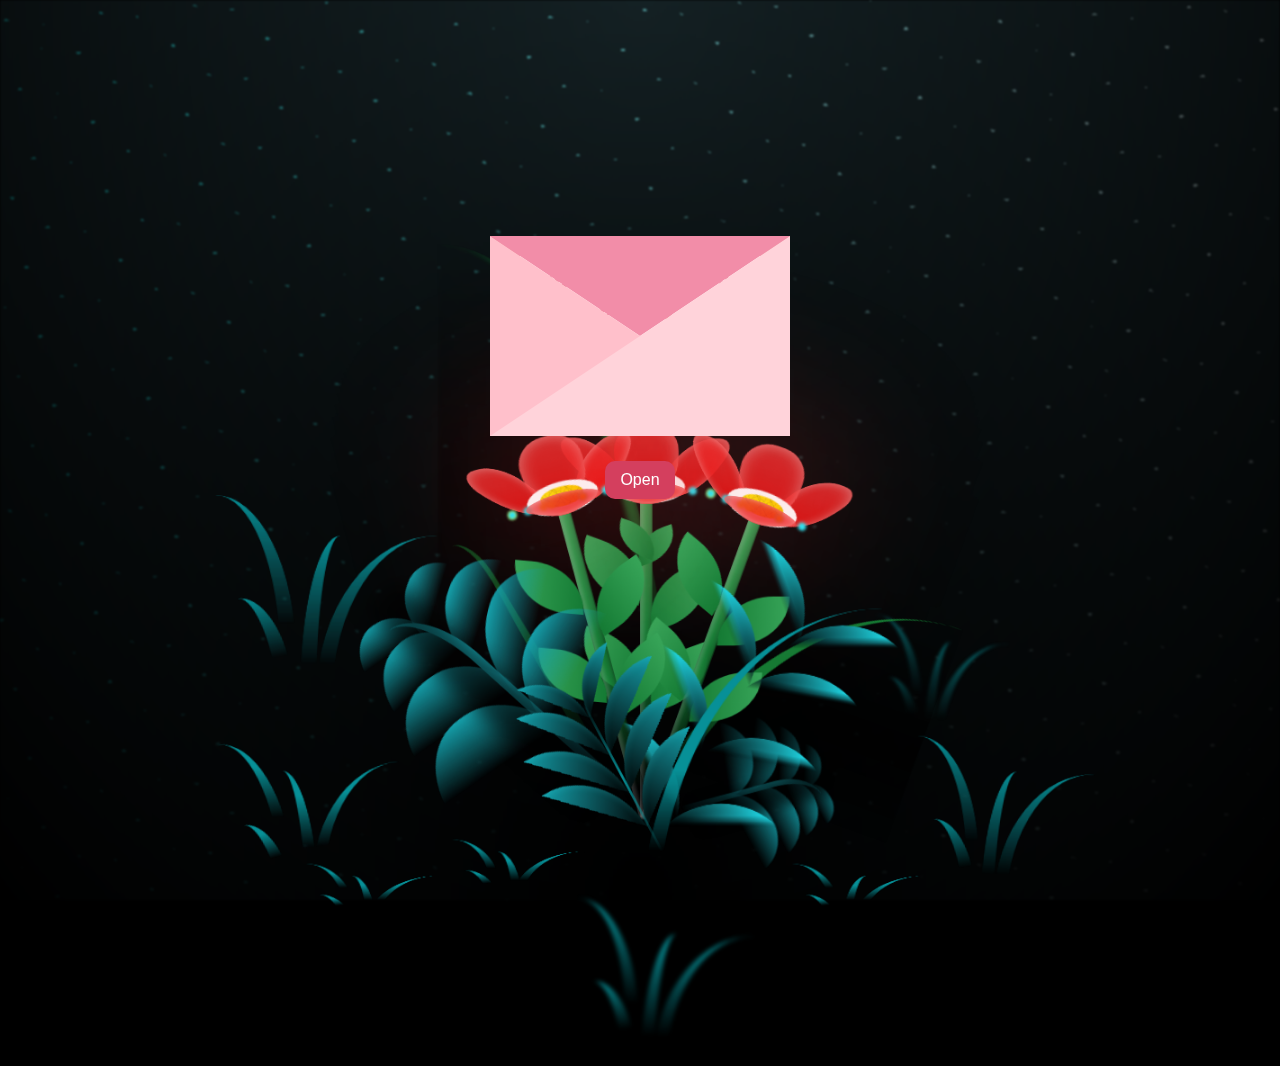
<file: index.html>
<!DOCTYPE html>
<html lang="en">
<head>
    <meta charset="UTF-8">
    <meta http-equiv="X-UA-Compatible" content="IE=edge">
    <meta name="viewport" content="width=device-width, initial-scale=1.0">
    <link rel="stylesheet" href="style.css">
    <title>valentine?</title>
</head>
<body class="container">
    <div class="night"></div>
    <div class="text">
        <div class="wrapper">
            <div class="lid one"></div>
            <div class="lid two"></div>
            <div class="envelope"></div>
            <div class="letter">
                <p>Anh xin lũi bé nhà anh nhìu ❤️</p>
            </div>
        </div>
        <div class="buttons">
            <button id="openBtn">Open</button>
            <button id="closeBtn" style="display: none;">Next</button>
        </div>
    </div>
    
    <div class="flowers">
      <div class="flower flower--1">
        <div class="flower__leafs flower__leafs--1">
          <div class="flower__leaf flower__leaf--1"></div>
          <div class="flower__leaf flower__leaf--2"></div>
          <div class="flower__leaf flower__leaf--3"></div>
          <div class="flower__leaf flower__leaf--4"></div>
          <div class="flower__white-circle"></div>
  
          <div class="flower__light flower__light--1"></div>
          <div class="flower__light flower__light--2"></div>
          <div class="flower__light flower__light--3"></div>
          <div class="flower__light flower__light--4"></div>
          <div class="flower__light flower__light--5"></div>
          <div class="flower__light flower__light--6"></div>
          <div class="flower__light flower__light--7"></div>
          <div class="flower__light flower__light--8"></div>
  
        </div>
        <div class="flower__line">
          <div class="flower__line__leaf flower__line__leaf--1"></div>
          <div class="flower__line__leaf flower__line__leaf--2"></div>
          <div class="flower__line__leaf flower__line__leaf--3"></div>
          <div class="flower__line__leaf flower__line__leaf--4"></div>
          <div class="flower__line__leaf flower__line__leaf--5"></div>
          <div class="flower__line__leaf flower__line__leaf--6"></div>
        </div>
      </div>
  
      <div class="flower flower--2">
        <div class="flower__leafs flower__leafs--2">
          <div class="flower__leaf flower__leaf--1"></div>
          <div class="flower__leaf flower__leaf--2"></div>
          <div class="flower__leaf flower__leaf--3"></div>
          <div class="flower__leaf flower__leaf--4"></div>
          <div class="flower__white-circle"></div>
  
          <div class="flower__light flower__light--1"></div>
          <div class="flower__light flower__light--2"></div>
          <div class="flower__light flower__light--3"></div>
          <div class="flower__light flower__light--4"></div>
          <div class="flower__light flower__light--5"></div>
          <div class="flower__light flower__light--6"></div>
          <div class="flower__light flower__light--7"></div>
          <div class="flower__light flower__light--8"></div>
  
        </div>
        <div class="flower__line">
          <div class="flower__line__leaf flower__line__leaf--1"></div>
          <div class="flower__line__leaf flower__line__leaf--2"></div>
          <div class="flower__line__leaf flower__line__leaf--3"></div>
          <div class="flower__line__leaf flower__line__leaf--4"></div>
        </div>
      </div>
  
      <div class="flower flower--3">
        <div class="flower__leafs flower__leafs--3">
          <div class="flower__leaf flower__leaf--1"></div>
          <div class="flower__leaf flower__leaf--2"></div>
          <div class="flower__leaf flower__leaf--3"></div>
          <div class="flower__leaf flower__leaf--4"></div>
          <div class="flower__white-circle"></div>
  
          <div class="flower__light flower__light--1"></div>
          <div class="flower__light flower__light--2"></div>
          <div class="flower__light flower__light--3"></div>
          <div class="flower__light flower__light--4"></div>
          <div class="flower__light flower__light--5"></div>
          <div class="flower__light flower__light--6"></div>
          <div class="flower__light flower__light--7"></div>
          <div class="flower__light flower__light--8"></div>
  
        </div>
        <div class="flower__line">
          <div class="flower__line__leaf flower__line__leaf--1"></div>
          <div class="flower__line__leaf flower__line__leaf--2"></div>
          <div class="flower__line__leaf flower__line__leaf--3"></div>
          <div class="flower__line__leaf flower__line__leaf--4"></div>
        </div>
      </div>
  
      <div class="grow-ans" style="--d:1.2s">
        <div class="flower__g-long">
          <div class="flower__g-long__top"></div>
          <div class="flower__g-long__bottom"></div>
        </div>
      </div>
  
      <div class="growing-grass">
        <div class="flower__grass flower__grass--1">
          <div class="flower__grass--top"></div>
          <div class="flower__grass--bottom"></div>
          <div class="flower__grass__leaf flower__grass__leaf--1"></div>
          <div class="flower__grass__leaf flower__grass__leaf--2"></div>
          <div class="flower__grass__leaf flower__grass__leaf--3"></div>
          <div class="flower__grass__leaf flower__grass__leaf--4"></div>
          <div class="flower__grass__leaf flower__grass__leaf--5"></div>
          <div class="flower__grass__leaf flower__grass__leaf--6"></div>
          <div class="flower__grass__leaf flower__grass__leaf--7"></div>
          <div class="flower__grass__leaf flower__grass__leaf--8"></div>
          <div class="flower__grass__overlay"></div>
        </div>
      </div>
  
      <div class="growing-grass">
        <div class="flower__grass flower__grass--2">
          <div class="flower__grass--top"></div>
          <div class="flower__grass--bottom"></div>
          <div class="flower__grass__leaf flower__grass__leaf--1"></div>
          <div class="flower__grass__leaf flower__grass__leaf--2"></div>
          <div class="flower__grass__leaf flower__grass__leaf--3"></div>
          <div class="flower__grass__leaf flower__grass__leaf--4"></div>
          <div class="flower__grass__leaf flower__grass__leaf--5"></div>
          <div class="flower__grass__leaf flower__grass__leaf--6"></div>
          <div class="flower__grass__leaf flower__grass__leaf--7"></div>
          <div class="flower__grass__leaf flower__grass__leaf--8"></div>
          <div class="flower__grass__overlay"></div>
        </div>
      </div>
  
      <div class="grow-ans" style="--d:2.4s">
        <div class="flower__g-right flower__g-right--1">
          <div class="leaf"></div>
        </div>
      </div>
  
      <div class="grow-ans" style="--d:2.8s">
        <div class="flower__g-right flower__g-right--2">
          <div class="leaf"></div>
        </div>
      </div>
  
      <div class="grow-ans" style="--d:2.8s">
        <div class="flower__g-front">
          <div class="flower__g-front__leaf-wrapper flower__g-front__leaf-wrapper--1">
            <div class="flower__g-front__leaf"></div>
          </div>
          <div class="flower__g-front__leaf-wrapper flower__g-front__leaf-wrapper--2">
            <div class="flower__g-front__leaf"></div>
          </div>
          <div class="flower__g-front__leaf-wrapper flower__g-front__leaf-wrapper--3">
            <div class="flower__g-front__leaf"></div>
          </div>
          <div class="flower__g-front__leaf-wrapper flower__g-front__leaf-wrapper--4">
            <div class="flower__g-front__leaf"></div>
          </div>
          <div class="flower__g-front__leaf-wrapper flower__g-front__leaf-wrapper--5">
            <div class="flower__g-front__leaf"></div>
          </div>
          <div class="flower__g-front__leaf-wrapper flower__g-front__leaf-wrapper--6">
            <div class="flower__g-front__leaf"></div>
          </div>
          <div class="flower__g-front__leaf-wrapper flower__g-front__leaf-wrapper--7">
            <div class="flower__g-front__leaf"></div>
          </div>
          <div class="flower__g-front__leaf-wrapper flower__g-front__leaf-wrapper--8">
            <div class="flower__g-front__leaf"></div>
          </div>
          <div class="flower__g-front__line"></div>
        </div>
      </div>
  
      <div class="grow-ans" style="--d:3.2s">
        <div class="flower__g-fr">
          <div class="leaf"></div>
          <div class="flower__g-fr__leaf flower__g-fr__leaf--1"></div>
          <div class="flower__g-fr__leaf flower__g-fr__leaf--2"></div>
          <div class="flower__g-fr__leaf flower__g-fr__leaf--3"></div>
          <div class="flower__g-fr__leaf flower__g-fr__leaf--4"></div>
          <div class="flower__g-fr__leaf flower__g-fr__leaf--5"></div>
          <div class="flower__g-fr__leaf flower__g-fr__leaf--6"></div>
          <div class="flower__g-fr__leaf flower__g-fr__leaf--7"></div>
          <div class="flower__g-fr__leaf flower__g-fr__leaf--8"></div>
        </div>
      </div>
  
      <div class="long-g long-g--0">
        <div class="grow-ans" style="--d:3s">
          <div class="leaf leaf--0"></div>
        </div>
        <div class="grow-ans" style="--d:2.2s">
          <div class="leaf leaf--1"></div>
        </div>
        <div class="grow-ans" style="--d:3.4s">
          <div class="leaf leaf--2"></div>
        </div>
        <div class="grow-ans" style="--d:3.6s">
          <div class="leaf leaf--3"></div>
        </div>
      </div>
  
      <div class="long-g long-g--1">
        <div class="grow-ans" style="--d:3.6s">
          <div class="leaf leaf--0"></div>
        </div>
        <div class="grow-ans" style="--d:3.8s">
          <div class="leaf leaf--1"></div>
        </div>
        <div class="grow-ans" style="--d:4s">
          <div class="leaf leaf--2"></div>
        </div>
        <div class="grow-ans" style="--d:4.2s">
          <div class="leaf leaf--3"></div>
        </div>
      </div>
  
      <div class="long-g long-g--2">
        <div class="grow-ans" style="--d:4s">
          <div class="leaf leaf--0"></div>
        </div>
        <div class="grow-ans" style="--d:4.2s">
          <div class="leaf leaf--1"></div>
        </div>
        <div class="grow-ans" style="--d:4.4s">
          <div class="leaf leaf--2"></div>
        </div>
        <div class="grow-ans" style="--d:4.6s">
          <div class="leaf leaf--3"></div>
        </div>
      </div>
  
      <div class="long-g long-g--3">
        <div class="grow-ans" style="--d:4s">
          <div class="leaf leaf--0"></div>
        </div>
        <div class="grow-ans" style="--d:4.2s">
          <div class="leaf leaf--1"></div>
        </div>
        <div class="grow-ans" style="--d:3s">
          <div class="leaf leaf--2"></div>
        </div>
        <div class="grow-ans" style="--d:3.6s">
          <div class="leaf leaf--3"></div>
        </div>
      </div>
  
      <div class="long-g long-g--4">
        <div class="grow-ans" style="--d:4s">
          <div class="leaf leaf--0"></div>
        </div>
        <div class="grow-ans" style="--d:4.2s">
          <div class="leaf leaf--1"></div>
        </div>
        <div class="grow-ans" style="--d:3s">
          <div class="leaf leaf--2"></div>
        </div>
        <div class="grow-ans" style="--d:3.6s">
          <div class="leaf leaf--3"></div>
        </div>
      </div>
  
      <div class="long-g long-g--5">
        <div class="grow-ans" style="--d:4s">
          <div class="leaf leaf--0"></div>
        </div>
        <div class="grow-ans" style="--d:4.2s">
          <div class="leaf leaf--1"></div>
        </div>
        <div class="grow-ans" style="--d:3s">
          <div class="leaf leaf--2"></div>
        </div>
        <div class="grow-ans" style="--d:3.6s">
          <div class="leaf leaf--3"></div>
        </div>
      </div>
  
      <div class="long-g long-g--6">
        <div class="grow-ans" style="--d:4.2s">
          <div class="leaf leaf--0"></div>
        </div>
        <div class="grow-ans" style="--d:4.4s">
          <div class="leaf leaf--1"></div>
        </div>
        <div class="grow-ans" style="--d:4.6s">
          <div class="leaf leaf--2"></div>
        </div>
        <div class="grow-ans" style="--d:4.8s">
          <div class="leaf leaf--3"></div>
        </div>
      </div>
  
      <div class="long-g long-g--7">
        <div class="grow-ans" style="--d:3s">
          <div class="leaf leaf--0"></div>
        </div>
        <div class="grow-ans" style="--d:3.2s">
          <div class="leaf leaf--1"></div>
        </div>
        <div class="grow-ans" style="--d:3.5s">
          <div class="leaf leaf--2"></div>
        </div>
        <div class="grow-ans" style="--d:3.6s">
          <div class="leaf leaf--3"></div>
        </div>
      </div>
    </div>
    <script src="script.js"></script>
  </body>
</html>
</file>
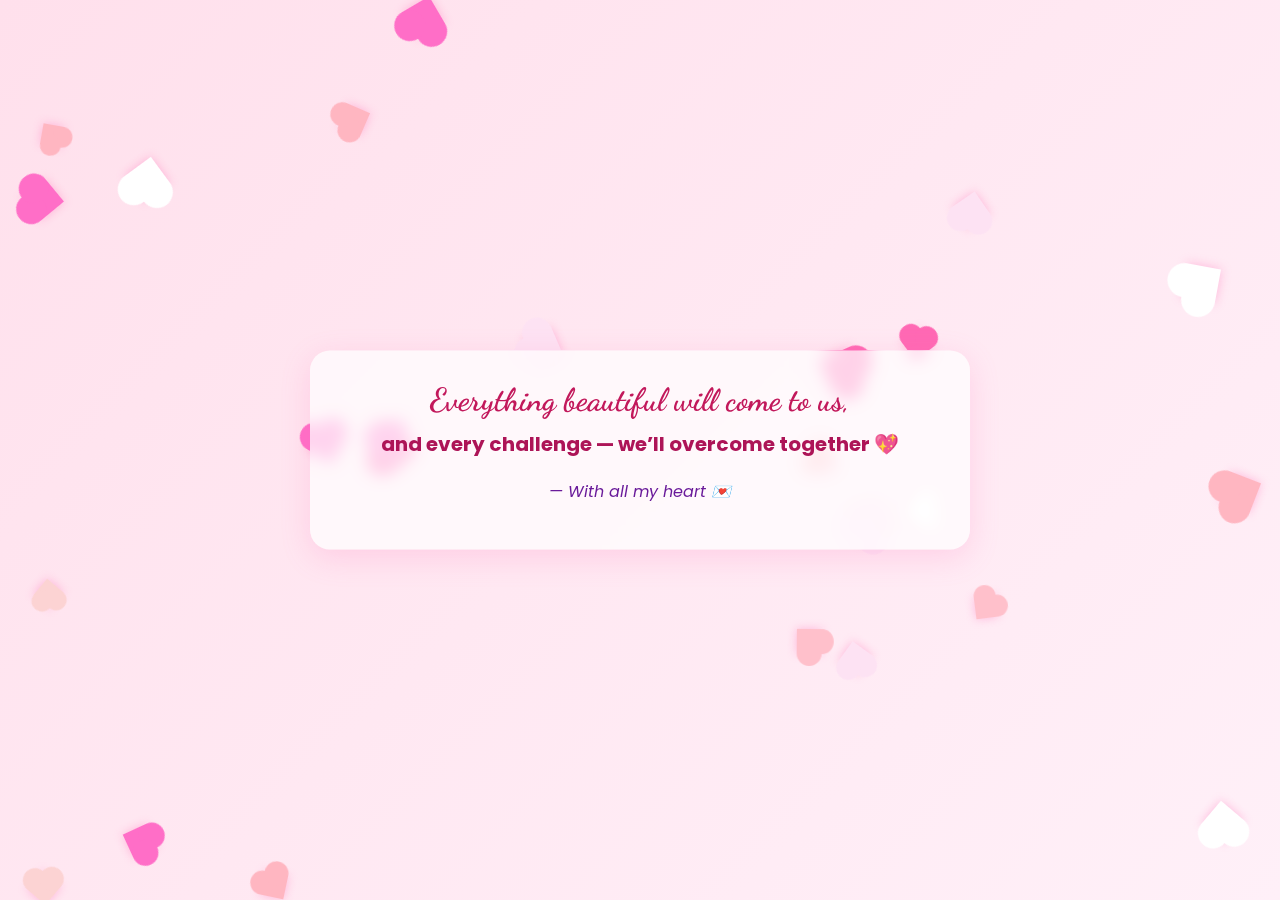
<file: final.html>
<!DOCTYPE html>
<html lang="en">
<head>
  <meta charset="UTF-8">
  <meta name="viewport" content="width=device-width, initial-scale=1.0">
  <title>Love and Hearts</title>
  <link href="https://fonts.googleapis.com/css2?family=Poppins:wght@400;600&family=Dancing+Script:wght@700&display=swap" rel="stylesheet">
  <link rel="stylesheet" href="final.css">
</head>
<body>
  <div class="hearts-container"></div>
  <div class="message-box">
    <h1>Everything beautiful will come to us,</h1>
    <h2>and every challenge — we’ll overcome together 💖</h2>
    <p class="signature">— With all my heart 💌</p>
  </div>

  <script>
   const container = document.querySelector('.hearts-container');
const hearts = [];
const colors = ['#FFB6C1', '#FF69B4', '#FF6EC7', '#FFC0CB', '#ffffff', '#fde2f3', '#fcd3d3'];

function createHeart() {
  const heart = document.createElement('div');
  heart.classList.add('heart');
  heart.style.background = colors[Math.floor(Math.random() * colors.length)];
  const size = 20 + Math.random() * 15;
  heart.style.width = `${size}px`;
  heart.style.height = `${size}px`;
  heart.dataset.size = size;

  const startX = Math.random() * (window.innerWidth - size);
  const startY = Math.random() * (window.innerHeight - size);
  const vx = (Math.random() - 0.5) * 2.5;
  const vy = (Math.random() - 0.5) * 2.5;

  container.appendChild(heart);
  hearts.push({ element: heart, x: startX, y: startY, vx, vy, size });
}

function updateHearts() {
  hearts.forEach(heart => {
    heart.x += heart.vx;
    heart.y += heart.vy;

    // Bouncing logic
    if (heart.x <= 0 || heart.x >= window.innerWidth - heart.size) {
      heart.vx = -heart.vx;
    }
    if (heart.y <= 0 || heart.y >= window.innerHeight - heart.size) {
      heart.vy = -heart.vy;
    }

    // Clamp inside screen
    heart.x = Math.max(0, Math.min(heart.x, window.innerWidth - heart.size));
    heart.y = Math.max(0, Math.min(heart.y, window.innerHeight - heart.size));

    // Calculate angle based on velocity
    let angle = Math.atan2(heart.vy, heart.vx) * 180 / Math.PI;

    heart.element.style.left = `${heart.x}px`;
    heart.element.style.top = `${heart.y}px`;
    heart.element.style.transform = `rotate(${angle}deg)`;
  });

  requestAnimationFrame(updateHearts);
}

for (let i = 0; i < 25; i++) createHeart();
updateHearts();

  </script>
</body>
</html>
</file>
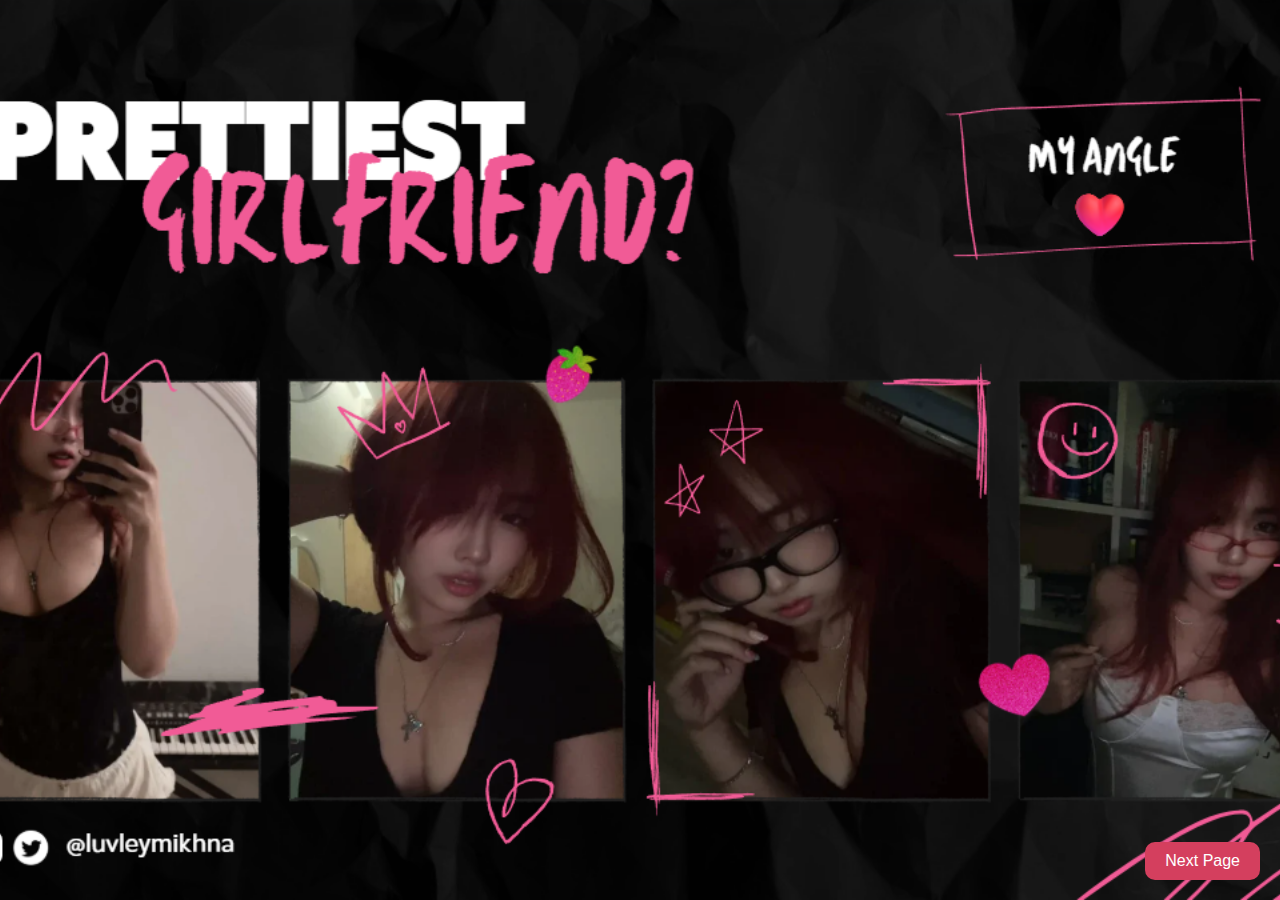
<file: mygirl.html>
<!DOCTYPE html>
<html lang="en">
<head>
    <meta charset="UTF-8">
    <meta name="viewport" content="width=device-width, initial-scale=1.0">
    <link rel="stylesheet" href="page1.css">
    <title>Full-Screen Image</title>
</head>
<body>
    <div class="image-container">
        <img src="page1.png" alt="Full-Screen Image" class="full-image">
        <button id="nextPageBtn" onclick="window.location.href='page2.html'">Next Page</button>
    </div>
    <script>
        window.onload = () => {
            const image = document.querySelector('.full-image');
            image.style.opacity = '0';
            setTimeout(() => {
                image.style.transition = 'opacity 1.5s ease-in-out';
                image.style.opacity = '1';
            }, 100);
        };
    </script>
</body>
</html>
</file>
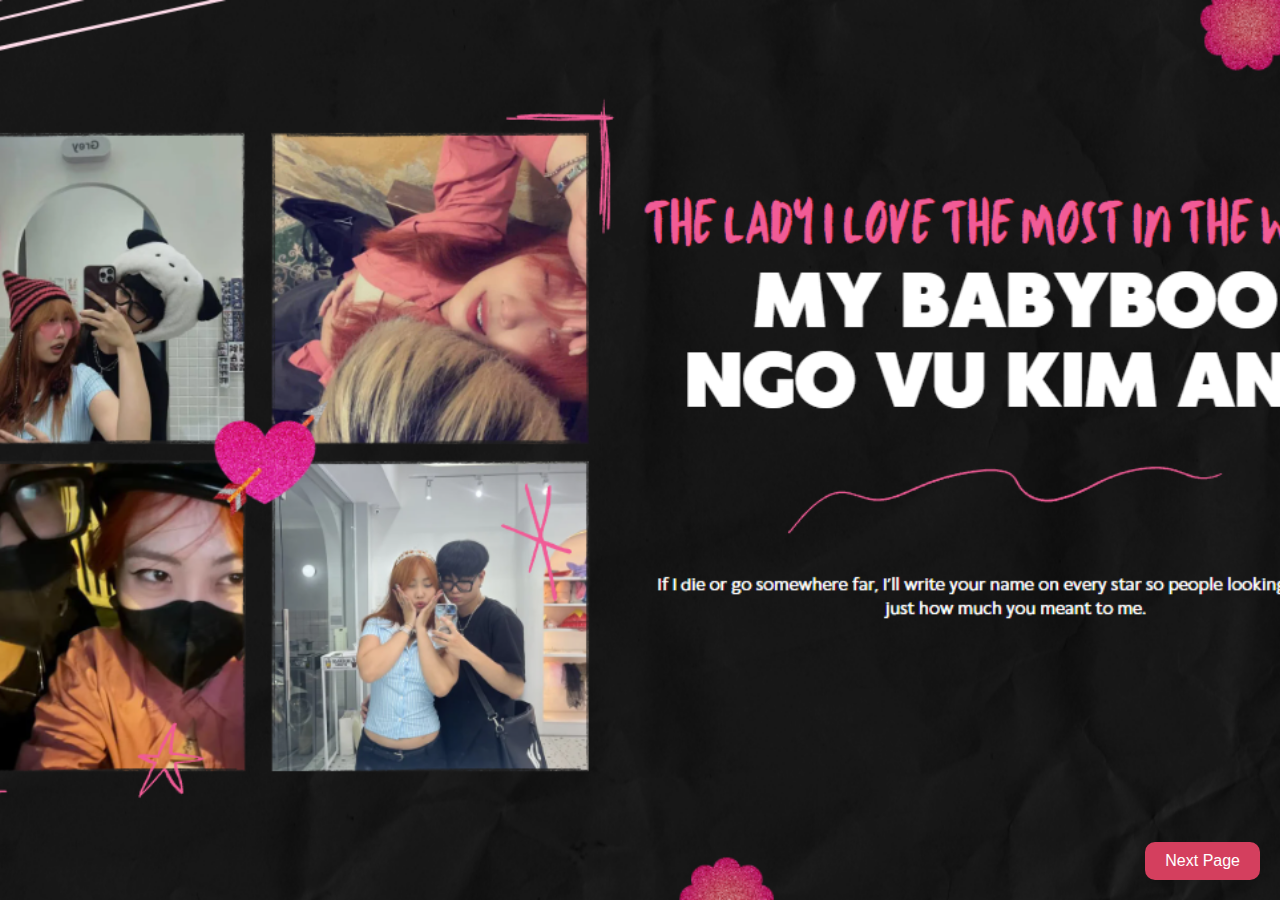
<file: page2.html>
<!DOCTYPE html>
<html lang="en">
<head>
    <meta charset="UTF-8">
    <meta name="viewport" content="width=device-width, initial-scale=1.0">
    <link rel="stylesheet" href="page2.css">
    <title>Full-Screen Image</title>
</head>
<body>
    <div class="image-container">
        <img src="page2.png" alt="Full-Screen Image" class="full-image">
        <button id="nextPageBtn" onclick="window.location.href='page3.html'">Next Page</button>
    </div>
    <script>
        window.onload = () => {
            const image = document.querySelector('.full-image');
            image.style.opacity = '0';
            setTimeout(() => {
                image.style.transition = 'opacity 1.5s ease-in-out';
                image.style.opacity = '1';
            }, 100);
        };
    </script>
</body>
</html>
</file>
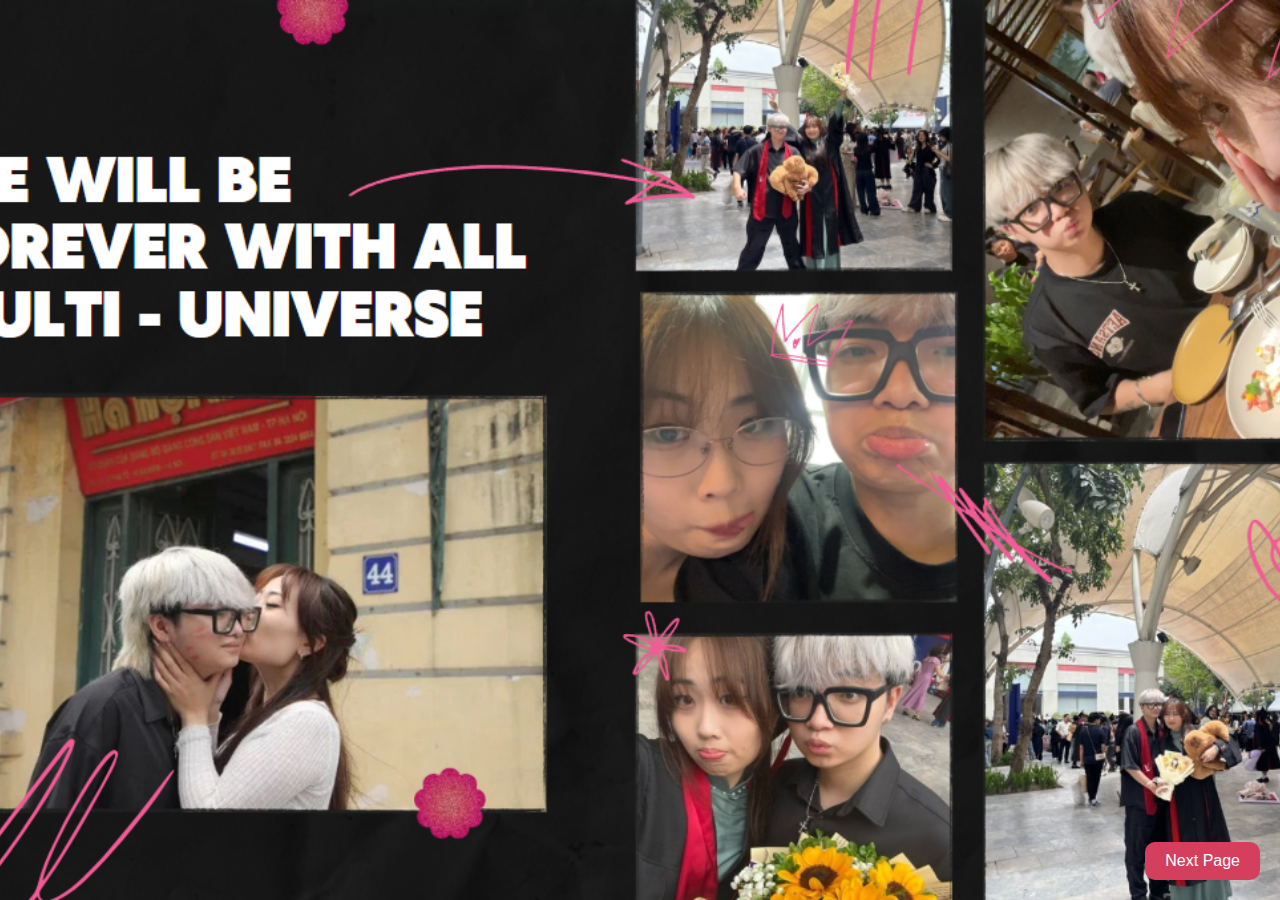
<file: page3.html>
<!DOCTYPE html>
<html lang="en">
<head>
    <meta charset="UTF-8">
    <meta name="viewport" content="width=device-width, initial-scale=1.0">
    <link rel="stylesheet" href="page3.css">
    <title>Full-Screen Image</title>
</head>
<body>
    <div class="image-container">
        <img src="page3.png" alt="Full-Screen Image" class="full-image">
        <button id="nextPageBtn" onclick="window.location.href='final.html'">Next Page</button>
    </div>
    <script>
        window.onload = () => {
            const image = document.querySelector('.full-image');
            image.style.opacity = '0';
            setTimeout(() => {
                image.style.transition = 'opacity 1.5s ease-in-out';
                image.style.opacity = '1';
            }, 100);
        };
    </script>
</body>
</html>
</file>
<file: style.css>
*,
*::after,
*::before {
  padding: 0;
  margin: 0;
  box-sizing: border-box;
}

:root {
  --dark-color: #000;
}

body {
  display: flex;
  align-items: flex-end;
  justify-content: center;
  min-height: 100vh;
  background-color: var(--dark-color);
  overflow: hidden;
  perspective: 1000px;
}
.text {
    z-index: 999;
    position: absolute;
    color: white;
    top: 40%;
    left: 50%;
    transform: translate(-50%, -50%);
    text-align: center;
    font-weight: bold;
    animation:  pulseText 1.5s infinite alternate ease-in-out 3s;
  }
  
  
  @keyframes pulseText {
    0% {
      text-shadow: 0 0 5px #ffffff88, 0 0 10px #ffffff66, 0 0 15px #ffffff44;
      transform: translate(-50%, -50%) scale(1);
    }
    100% {
      text-shadow: 0 0 8px #ffffffaa, 0 0 15px #ffffff88, 0 0 20px #ffffff66;
      transform: translate(-50%, -50%) scale(1.05);
    }
  }
  
  .wrapper {
    height: 200px;
    width: 300px;
    background-color: #E66A80;
    position: relative;
    display: flex;
    justify-content: center;
    z-index: 0;
    margin: 20px auto;
}

.lid {
    position: absolute;
    height: 100%;
    width: 100%;
    top: 0;
    left: 0;
    border-right: 150px solid transparent;
    border-bottom: 100px solid transparent;
    border-left: 150px solid transparent;
    transform-origin: top;
    transition: transform 0.4s ease-in-out;
}

.lid.one {
    border-top: 100px solid #F28DA8;
    transform: rotateX(0deg);
    z-index: 3;
}

.lid.two {
    border-top: 100px solid #E66A80;
    transform: rotateX(90deg);
    z-index: 1;
}

.envelope {
    position: absolute;
    height: 100%;
    width: 100%;
    top: 0;
    left: 0;
    border-top: 100px solid transparent;
    border-right: 150px solid #FFD3DA;
    border-bottom: 100px solid #FFD3DA;
    border-left: 150px solid #FFC0CB;
    z-index: 3;
}

.letter {
    position: absolute;
    top: 0;
    width: 80%;
    height: 80%;
    background-color: #FFF5F7;
    border-radius: 15px;
    z-index: 2;
    transition: 0.5s;
    transform: translateY(0);
}

.letter p {
    text-align: center;
    font-size: 24px;
    margin-top: 30px;
    color: #D43F5E;
    font-weight: bold;
}

.buttons {
    margin-top: 20px;
}

button {
    background-color: #D43F5E;
    color: white;
    font-size: 16px;
    padding: 10px 15px;
    border: none;
    border-radius: 10px;
    cursor: pointer;
    transition: 0.3s;
    margin: 5px;
}

button:hover {
    background-color: #B52E4C;
}


.open .lid.one {
    transform: rotateX(90deg);
    transition-delay: 0s;
}

.open .lid.two {
    transform: rotateX(180deg);
    transition-delay: 0.25s;
}

.open .letter {
    transform: translateY(-50px);
    transition-delay: 0.5s;
}

  
.night {
  position: fixed;
  left: 50%;
  top: 0;
  transform: translateX(-50%);
  width: 100%;
  height: 100%;
  filter: blur(0.1vmin);
  background-image: radial-gradient(
      ellipse at top,
      transparent 0%,
      var(--dark-color)
    ),
    radial-gradient(
      ellipse at bottom,
      var(--dark-color),
      rgba(145, 233, 255, 0.2)
    ),
    repeating-linear-gradient(
      220deg,
      rgb(0, 0, 0) 0px,
      rgb(0, 0, 0) 19px,
      transparent 19px,
      transparent 22px
    ),
    repeating-linear-gradient(
      189deg,
      rgb(0, 0, 0) 0px,
      rgb(0, 0, 0) 19px,
      transparent 19px,
      transparent 22px
    ),
    repeating-linear-gradient(
      148deg,
      rgb(0, 0, 0) 0px,
      rgb(0, 0, 0) 19px,
      transparent 19px,
      transparent 22px
    ),
    linear-gradient(90deg, rgb(0, 255, 250), rgb(240, 240, 240));
}

.flowers {
  position: relative;
  transform: scale(0.9);
}

.flower {
  position: absolute;
  bottom: 10vmin;
  transform-origin: bottom center;
  z-index: 10;
  --fl-speed: 0.8s;
}
.flower--1 {
  -webkit-animation: moving-flower-1 4s linear infinite;
  animation: moving-flower-1 4s linear infinite;
}
.flower--1 .flower__line {
  height: 40vmin;
  -webkit-animation-delay: 0.3s;
  animation-delay: 0.3s;
}
.flower--1 .flower__line__leaf--1 {
  -webkit-animation: blooming-leaf-right var(--fl-speed) 1.6s backwards;
  animation: blooming-leaf-right var(--fl-speed) 1.6s backwards;
}
.flower--1 .flower__line__leaf--2 {
  -webkit-animation: blooming-leaf-right var(--fl-speed) 1.4s backwards;
  animation: blooming-leaf-right var(--fl-speed) 1.4s backwards;
}
.flower--1 .flower__line__leaf--3 {
  -webkit-animation: blooming-leaf-left var(--fl-speed) 1.2s backwards;
  animation: blooming-leaf-left var(--fl-speed) 1.2s backwards;
}
.flower--1 .flower__line__leaf--4 {
  -webkit-animation: blooming-leaf-left var(--fl-speed) 1s backwards;
  animation: blooming-leaf-left var(--fl-speed) 1s backwards;
}
.flower--1 .flower__line__leaf--5 {
  -webkit-animation: blooming-leaf-right var(--fl-speed) 1.8s backwards;
  animation: blooming-leaf-right var(--fl-speed) 1.8s backwards;
}
.flower--1 .flower__line__leaf--6 {
  -webkit-animation: blooming-leaf-left var(--fl-speed) 2s backwards;
  animation: blooming-leaf-left var(--fl-speed) 2s backwards;
}
.flower--2 {
  left: 50%;
  transform: rotate(20deg);
  -webkit-animation: moving-flower-2 4s linear infinite;
  animation: moving-flower-2 4s linear infinite;
}
.flower--2 .flower__line {
  height: 40vmin;
  -webkit-animation-delay: 0.6s;
  animation-delay: 0.6s;
}
.flower--2 .flower__line__leaf--1 {
  -webkit-animation: blooming-leaf-right var(--fl-speed) 1.9s backwards;
  animation: blooming-leaf-right var(--fl-speed) 1.9s backwards;
}
.flower--2 .flower__line__leaf--2 {
  -webkit-animation: blooming-leaf-right var(--fl-speed) 1.7s backwards;
  animation: blooming-leaf-right var(--fl-speed) 1.7s backwards;
}
.flower--2 .flower__line__leaf--3 {
  -webkit-animation: blooming-leaf-left var(--fl-speed) 1.5s backwards;
  animation: blooming-leaf-left var(--fl-speed) 1.5s backwards;
}
.flower--2 .flower__line__leaf--4 {
  -webkit-animation: blooming-leaf-left var(--fl-speed) 1.3s backwards;
  animation: blooming-leaf-left var(--fl-speed) 1.3s backwards;
}
.flower--3 {
  left: 50%;
  transform: rotate(-15deg);
  -webkit-animation: moving-flower-3 4s linear infinite;
  animation: moving-flower-3 4s linear infinite;
}
.flower--3 .flower__line {
  -webkit-animation-delay: 0.9s;
  animation-delay: 0.9s;
}
.flower--3 .flower__line__leaf--1 {
  -webkit-animation: blooming-leaf-right var(--fl-speed) 2.5s backwards;
  animation: blooming-leaf-right var(--fl-speed) 2.5s backwards;
}
.flower--3 .flower__line__leaf--2 {
  -webkit-animation: blooming-leaf-right var(--fl-speed) 2.3s backwards;
  animation: blooming-leaf-right var(--fl-speed) 2.3s backwards;
}
.flower--3 .flower__line__leaf--3 {
  -webkit-animation: blooming-leaf-left var(--fl-speed) 2.1s backwards;
  animation: blooming-leaf-left var(--fl-speed) 2.1s backwards;
}
.flower--3 .flower__line__leaf--4 {
  -webkit-animation: blooming-leaf-left var(--fl-speed) 1.9s backwards;
  animation: blooming-leaf-left var(--fl-speed) 1.9s backwards;
}
.flower__leafs {
  position: relative;
  -webkit-animation: blooming-flower 2s backwards;
  animation: blooming-flower 2s backwards;
}
.flower__leafs--1 {
  -webkit-animation-delay: 1.1s;
  animation-delay: 1.1s;
}
.flower__leafs--2 {
  -webkit-animation-delay: 1.4s;
  animation-delay: 1.4s;
}
.flower__leafs--3 {
  -webkit-animation-delay: 1.7s;
  animation-delay: 1.7s;
}
.flower__leafs::after {
  content: "";
  position: absolute;
  left: 0;
  top: 0;
  transform: translate(-50%, -100%);
  width: 8vmin;
  height: 8vmin;
  background-color: #e73030;
  filter: blur(10vmin);
}
.flower__leaf {
  position: absolute;
  bottom: 0;
  left: 50%;
  width: 8vmin;
  height: 11vmin;
  border-radius: 51% 49% 47% 53%/44% 45% 55% 69%;
  background-color: #e73030;
  background-image: linear-gradient(to top, #ec1010, #e73030);
  transform-origin: bottom center;
  opacity: 0.9;
  box-shadow: inset 0 0 2vmin rgba(255, 255, 255, 0.5);
}
.flower__leaf--1 {
  transform: translate(-10%, 1%) rotateY(40deg) rotateX(-50deg);
}
.flower__leaf--2 {
  transform: translate(-50%, -4%) rotateX(40deg);
}
.flower__leaf--3 {
  transform: translate(-90%, 0%) rotateY(45deg) rotateX(50deg);
}
.flower__leaf--4 {
  width: 8vmin;
  height: 8vmin;
  transform-origin: bottom left;
  border-radius: 4vmin 10vmin 4vmin 4vmin;
  transform: translate(0%, 18%) rotateX(70deg) rotate(-43deg);
  background-image: linear-gradient(to top, #ec1010, #e73030);
  z-index: 1;
  opacity: 0.8;
}
.flower__white-circle {
  position: absolute;
  left: -3.5vmin;
  top: -3vmin;
  width: 9vmin;
  height: 4vmin;
  border-radius: 50%;
  background-color: #fff;
}
.flower__white-circle::after {
  content: "";
  position: absolute;
  left: 50%;
  top: 45%;
  transform: translate(-50%, -50%);
  width: 60%;
  height: 60%;
  border-radius: inherit;
  background-image: repeating-linear-gradient(
      135deg,
      rgba(0, 0, 0, 0.03) 0px,
      rgba(0, 0, 0, 0.03) 1px,
      transparent 1px,
      transparent 12px
    ),
    repeating-linear-gradient(
      45deg,
      rgba(0, 0, 0, 0.03) 0px,
      rgba(0, 0, 0, 0.03) 1px,
      transparent 1px,
      transparent 12px
    ),
    repeating-linear-gradient(
      67.5deg,
      rgba(0, 0, 0, 0.03) 0px,
      rgba(0, 0, 0, 0.03) 1px,
      transparent 1px,
      transparent 12px
    ),
    repeating-linear-gradient(
      135deg,
      rgba(0, 0, 0, 0.03) 0px,
      rgba(0, 0, 0, 0.03) 1px,
      transparent 1px,
      transparent 12px
    ),
    repeating-linear-gradient(
      45deg,
      rgba(0, 0, 0, 0.03) 0px,
      rgba(0, 0, 0, 0.03) 1px,
      transparent 1px,
      transparent 12px
    ),
    repeating-linear-gradient(
      112.5deg,
      rgba(0, 0, 0, 0.03) 0px,
      rgba(0, 0, 0, 0.03) 1px,
      transparent 1px,
      transparent 12px
    ),
    repeating-linear-gradient(
      112.5deg,
      rgba(0, 0, 0, 0.03) 0px,
      rgba(0, 0, 0, 0.03) 1px,
      transparent 1px,
      transparent 12px
    ),
    repeating-linear-gradient(
      45deg,
      rgba(0, 0, 0, 0.03) 0px,
      rgba(0, 0, 0, 0.03) 1px,
      transparent 1px,
      transparent 12px
    ),
    repeating-linear-gradient(
      22.5deg,
      rgba(0, 0, 0, 0.03) 0px,
      rgba(0, 0, 0, 0.03) 1px,
      transparent 1px,
      transparent 12px
    ),
    repeating-linear-gradient(
      45deg,
      rgba(0, 0, 0, 0.03) 0px,
      rgba(0, 0, 0, 0.03) 1px,
      transparent 1px,
      transparent 12px
    ),
    repeating-linear-gradient(
      22.5deg,
      rgba(0, 0, 0, 0.03) 0px,
      rgba(0, 0, 0, 0.03) 1px,
      transparent 1px,
      transparent 12px
    ),
    repeating-linear-gradient(
      135deg,
      rgba(0, 0, 0, 0.03) 0px,
      rgba(0, 0, 0, 0.03) 1px,
      transparent 1px,
      transparent 12px
    ),
    repeating-linear-gradient(
      157.5deg,
      rgba(0, 0, 0, 0.03) 0px,
      rgba(0, 0, 0, 0.03) 1px,
      transparent 1px,
      transparent 12px
    ),
    repeating-linear-gradient(
      67.5deg,
      rgba(0, 0, 0, 0.03) 0px,
      rgba(0, 0, 0, 0.03) 1px,
      transparent 1px,
      transparent 12px
    ),
    repeating-linear-gradient(
      67.5deg,
      rgba(0, 0, 0, 0.03) 0px,
      rgba(0, 0, 0, 0.03) 1px,
      transparent 1px,
      transparent 12px
    ),
    linear-gradient(90deg, rgb(255, 235, 18), rgb(255, 206, 0));
}
.flower__line {
  height: 40vmin;
  width: 1.5vmin;
  background-image: linear-gradient(
      to left,
      rgba(0, 0, 0, 0.2),
      transparent,
      rgba(255, 255, 255, 0.2)
    ),
    linear-gradient(to top, transparent 10%, #147a33, #38a559);
  box-shadow: inset 0 0 2px rgba(0, 0, 0, 0.5);
  -webkit-animation: grow-flower-tree 4s backwards;
  animation: grow-flower-tree 4s backwards;
}
.flower__line__leaf {
  --w: 7vmin;
  --h: calc(var(--w) + 2vmin);
  position: absolute;
  top: 20%;
  left: 90%;
  width: var(--w);
  height: var(--h);
  border-top-right-radius: var(--h);
  border-bottom-left-radius: var(--h);
  background-image: linear-gradient(to top, #147a33, #38a559);
}
.flower__line__leaf--1 {
  transform: rotate(70deg) rotateY(30deg);
}
.flower__line__leaf--2 {
  top: 45%;
  transform: rotate(70deg) rotateY(30deg);
}
.flower__line__leaf--3,
.flower__line__leaf--4,
.flower__line__leaf--6 {
  border-top-right-radius: 0;
  border-bottom-left-radius: 0;
  border-top-left-radius: var(--h);
  border-bottom-right-radius: var(--h);
  left: -460%;
  top: 12%;
  transform: rotate(-70deg) rotateY(30deg);
}
.flower__line__leaf--4 {
  top: 40%;
}

.flower__line__leaf--5 {
  top: 0;
  transform-origin: left;
  transform: rotate(70deg) rotateY(30deg) scale(0.6);
}
.flower__line__leaf--6 {
  top: -2%;
  left: -450%;
  transform-origin: right;
  transform: rotate(-70deg) rotateY(30deg) scale(0.6);
}
.flower__light {
  position: absolute;
  bottom: 0vmin;
  width: 1vmin;
  height: 1vmin;
  background-color: rgb(255, 251, 0);
  border-radius: 50%;
  filter: blur(0.2vmin);
  -webkit-animation: light-ans 4s linear infinite backwards;
  animation: light-ans 4s linear infinite backwards;
}
.flower__light:nth-child(odd) {
  background-color: #23f0ff;
}
.flower__light--1 {
  left: -2vmin;
  -webkit-animation-delay: 1s;
  animation-delay: 1s;
}
.flower__light--2 {
  left: 3vmin;
  -webkit-animation-delay: 0.5s;
  animation-delay: 0.5s;
}
.flower__light--3 {
  left: -6vmin;
  -webkit-animation-delay: 0.3s;
  animation-delay: 0.3s;
}
.flower__light--4 {
  left: 6vmin;
  -webkit-animation-delay: 0.9s;
  animation-delay: 0.9s;
}
.flower__light--5 {
  left: -1vmin;
  -webkit-animation-delay: 1.5s;
  animation-delay: 1.5s;
}
.flower__light--6 {
  left: -4vmin;
  -webkit-animation-delay: 3s;
  animation-delay: 3s;
}
.flower__light--7 {
  left: 3vmin;
  -webkit-animation-delay: 2s;
  animation-delay: 2s;
}
.flower__light--8 {
  left: -6vmin;
  -webkit-animation-delay: 3.5s;
  animation-delay: 3.5s;
}
.flower__grass {
  --c: #159faa;
  --line-w: 1.5vmin;
  position: absolute;
  bottom: 12vmin;
  left: -7vmin;
  display: flex;
  flex-direction: column;
  align-items: flex-end;
  z-index: 20;
  transform-origin: bottom center;
  transform: rotate(-48deg) rotateY(40deg);
}
.flower__grass--1 {
  -webkit-animation: moving-grass 2s linear infinite;
  animation: moving-grass 2s linear infinite;
}
.flower__grass--2 {
  left: 2vmin;
  bottom: 10vmin;
  transform: scale(0.5) rotate(75deg) rotateX(10deg) rotateY(-200deg);
  opacity: 0.8;
  z-index: 0;
  -webkit-animation: moving-grass--2 1.5s linear infinite;
  animation: moving-grass--2 1.5s linear infinite;
}
.flower__grass--top {
  width: 7vmin;
  height: 10vmin;
  border-top-right-radius: 100%;
  border-right: var(--line-w) solid var(--c);
  transform-origin: bottom center;
  transform: rotate(-2deg);
}
.flower__grass--bottom {
  margin-top: -2px;
  width: var(--line-w);
  height: 25vmin;
  background-image: linear-gradient(to top, transparent, var(--c));
}
.flower__grass__leaf {
  --size: 10vmin;
  position: absolute;
  width: calc(var(--size) * 2.1);
  height: var(--size);
  border-top-left-radius: var(--size);
  border-top-right-radius: var(--size);
  background-image: linear-gradient(
    to top,
    transparent,
    transparent 30%,
    var(--c)
  );
  z-index: 100;
}
.flower__grass__leaf--1 {
  top: -6%;
  left: 30%;
  --size: 6vmin;
  transform: rotate(-20deg);
  -webkit-animation: growing-grass-ans--1 2s 2.6s backwards;
  animation: growing-grass-ans--1 2s 2.6s backwards;
}
@-webkit-keyframes growing-grass-ans--1 {
  0% {
    transform-origin: bottom left;
    transform: rotate(-20deg) scale(0);
  }
}
@keyframes growing-grass-ans--1 {
  0% {
    transform-origin: bottom left;
    transform: rotate(-20deg) scale(0);
  }
}
.flower__grass__leaf--2 {
  top: -5%;
  left: -110%;
  --size: 6vmin;
  transform: rotate(10deg);
  -webkit-animation: growing-grass-ans--2 2s 2.4s linear backwards;
  animation: growing-grass-ans--2 2s 2.4s linear backwards;
}
@-webkit-keyframes growing-grass-ans--2 {
  0% {
    transform-origin: bottom right;
    transform: rotate(10deg) scale(0);
  }
}
@keyframes growing-grass-ans--2 {
  0% {
    transform-origin: bottom right;
    transform: rotate(10deg) scale(0);
  }
}
.flower__grass__leaf--3 {
  top: 5%;
  left: 60%;
  --size: 8vmin;
  transform: rotate(-18deg) rotateX(-20deg);
  -webkit-animation: growing-grass-ans--3 2s 2.2s linear backwards;
  animation: growing-grass-ans--3 2s 2.2s linear backwards;
}
@-webkit-keyframes growing-grass-ans--3 {
  0% {
    transform-origin: bottom left;
    transform: rotate(-18deg) rotateX(-20deg) scale(0);
  }
}
@keyframes growing-grass-ans--3 {
  0% {
    transform-origin: bottom left;
    transform: rotate(-18deg) rotateX(-20deg) scale(0);
  }
}
.flower__grass__leaf--4 {
  top: 6%;
  left: -135%;
  --size: 8vmin;
  transform: rotate(2deg);
  -webkit-animation: growing-grass-ans--4 2s 2s linear backwards;
  animation: growing-grass-ans--4 2s 2s linear backwards;
}
@-webkit-keyframes growing-grass-ans--4 {
  0% {
    transform-origin: bottom right;
    transform: rotate(2deg) scale(0);
  }
}
@keyframes growing-grass-ans--4 {
  0% {
    transform-origin: bottom right;
    transform: rotate(2deg) scale(0);
  }
}
.flower__grass__leaf--5 {
  top: 20%;
  left: 60%;
  --size: 10vmin;
  transform: rotate(-24deg) rotateX(-20deg);
  -webkit-animation: growing-grass-ans--5 2s 1.8s linear backwards;
  animation: growing-grass-ans--5 2s 1.8s linear backwards;
}
@-webkit-keyframes growing-grass-ans--5 {
  0% {
    transform-origin: bottom left;
    transform: rotate(-24deg) rotateX(-20deg) scale(0);
  }
}
@keyframes growing-grass-ans--5 {
  0% {
    transform-origin: bottom left;
    transform: rotate(-24deg) rotateX(-20deg) scale(0);
  }
}
.flower__grass__leaf--6 {
  top: 22%;
  left: -180%;
  --size: 10vmin;
  transform: rotate(10deg);
  -webkit-animation: growing-grass-ans--6 2s 1.6s linear backwards;
  animation: growing-grass-ans--6 2s 1.6s linear backwards;
}
@-webkit-keyframes growing-grass-ans--6 {
  0% {
    transform-origin: bottom right;
    transform: rotate(10deg) scale(0);
  }
}
@keyframes growing-grass-ans--6 {
  0% {
    transform-origin: bottom right;
    transform: rotate(10deg) scale(0);
  }
}
.flower__grass__leaf--7 {
  top: 39%;
  left: 70%;
  --size: 10vmin;
  transform: rotate(-10deg);
  -webkit-animation: growing-grass-ans--7 2s 1.4s linear backwards;
  animation: growing-grass-ans--7 2s 1.4s linear backwards;
}
@-webkit-keyframes growing-grass-ans--7 {
  0% {
    transform-origin: bottom left;
    transform: rotate(-10deg) scale(0);
  }
}
@keyframes growing-grass-ans--7 {
  0% {
    transform-origin: bottom left;
    transform: rotate(-10deg) scale(0);
  }
}
.flower__grass__leaf--8 {
  top: 40%;
  left: -215%;
  --size: 11vmin;
  transform: rotate(10deg);
  -webkit-animation: growing-grass-ans--8 2s 1.2s linear backwards;
  animation: growing-grass-ans--8 2s 1.2s linear backwards;
}
@-webkit-keyframes growing-grass-ans--8 {
  0% {
    transform-origin: bottom right;
    transform: rotate(10deg) scale(0);
  }
}
@keyframes growing-grass-ans--8 {
  0% {
    transform-origin: bottom right;
    transform: rotate(10deg) scale(0);
  }
}
.flower__grass__overlay {
  position: absolute;
  top: -10%;
  right: 0%;
  width: 100%;
  height: 100%;
  background-color: rgba(0, 0, 0, 0.6);
  filter: blur(1.5vmin);
  z-index: 100;
}
.flower__g-long {
  --w: 2vmin;
  --h: 6vmin;
  --c: #147a33;
  position: absolute;
  bottom: 10vmin;
  left: -3vmin;
  transform-origin: bottom center;
  transform: rotate(-30deg) rotateY(-20deg);
  display: flex;
  flex-direction: column;
  align-items: flex-end;
  -webkit-animation: flower-g-long-ans 3s linear infinite;
  animation: flower-g-long-ans 3s linear infinite;
}
@-webkit-keyframes flower-g-long-ans {
  0%,
  100% {
    transform: rotate(-30deg) rotateY(-20deg);
  }
  50% {
    transform: rotate(-32deg) rotateY(-20deg);
  }
}
@keyframes flower-g-long-ans {
  0%,
  100% {
    transform: rotate(-30deg) rotateY(-20deg);
  }
  50% {
    transform: rotate(-32deg) rotateY(-20deg);
  }
}
.flower__g-long__top {
  top: calc(var(--h) * -1);
  width: calc(var(--w) + 1vmin);
  height: var(--h);
  border-top-right-radius: 100%;
  border-right: 0.7vmin solid var(--c);
  transform: translate(-0.7vmin, 1vmin);
}
.flower__g-long__bottom {
  width: var(--w);
  height: 35vmin;
  transform-origin: bottom center;
  background-image: linear-gradient(to top, transparent 30%, var(--c));
  box-shadow: inset 0 0 2px rgba(0, 0, 0, 0.5);
  -webkit-clip-path: polygon(35% 0, 65% 1%, 100% 100%, 0% 100%);
  clip-path: polygon(35% 0, 65% 1%, 100% 100%, 0% 100%);
}
.flower__g-right {
  position: absolute;
  bottom: 6vmin;
  left: -2vmin;
  transform-origin: bottom left;
  transform: rotate(20deg);
}
.flower__g-right .leaf {
  width: 30vmin;
  height: 40vmin;
  border-top-left-radius: 100%;
  border-left: 2vmin solid #147a33;
  background-image: linear-gradient(
    to bottom,
    transparent,
    var(--dark-color) 60%
  );
  -webkit-mask-image: linear-gradient(to top, transparent 30%, #147a33 60%);
}
.flower__g-right--1 {
  -webkit-animation: flower-g-right-ans 2.5s linear infinite;
  animation: flower-g-right-ans 2.5s linear infinite;
}
.flower__g-right--2 {
  left: 5vmin;
  transform: rotateY(-180deg);
  -webkit-animation: flower-g-right-ans--2 3s linear infinite;
  animation: flower-g-right-ans--2 3s linear infinite;
}
.flower__g-right--2 .leaf {
  height: 75vmin;
  filter: blur(0.3vmin);
  opacity: 0.8;
}
@-webkit-keyframes flower-g-right-ans {
  0%,
  100% {
    transform: rotate(20deg);
  }
  50% {
    transform: rotate(24deg) rotateX(-20deg);
  }
}
@keyframes flower-g-right-ans {
  0%,
  100% {
    transform: rotate(20deg);
  }
  50% {
    transform: rotate(24deg) rotateX(-20deg);
  }
}
@-webkit-keyframes flower-g-right-ans--2 {
  0%,
  100% {
    transform: rotateY(-180deg) rotate(0deg) rotateX(-20deg);
  }
  50% {
    transform: rotateY(-180deg) rotate(6deg) rotateX(-20deg);
  }
}
@keyframes flower-g-right-ans--2 {
  0%,
  100% {
    transform: rotateY(-180deg) rotate(0deg) rotateX(-20deg);
  }
  50% {
    transform: rotateY(-180deg) rotate(6deg) rotateX(-20deg);
  }
}
.flower__g-front {
  position: absolute;
  bottom: 6vmin;
  left: 2.5vmin;
  z-index: 100;
  transform-origin: bottom center;
  transform: rotate(-28deg) rotateY(30deg) scale(1.04);
  -webkit-animation: flower__g-front-ans 2s linear infinite;
  animation: flower__g-front-ans 2s linear infinite;
}
@-webkit-keyframes flower__g-front-ans {
  0%,
  100% {
    transform: rotate(-28deg) rotateY(30deg) scale(1.04);
  }
  50% {
    transform: rotate(-35deg) rotateY(40deg) scale(1.04);
  }
}
@keyframes flower__g-front-ans {
  0%,
  100% {
    transform: rotate(-28deg) rotateY(30deg) scale(1.04);
  }
  50% {
    transform: rotate(-35deg) rotateY(40deg) scale(1.04);
  }
}
.flower__g-front__line {
  width: 0.3vmin;
  height: 20vmin;
  background-image: linear-gradient(
    to top,
    transparent,
    #079097,
    transparent 100%
  );
  position: relative;
}
.flower__g-front__leaf-wrapper {
  position: absolute;
  top: 0;
  left: 0;
  transform-origin: bottom left;
  transform: rotate(10deg);
}
.flower__g-front__leaf-wrapper:nth-child(even) {
  left: 0vmin;
  transform: rotateY(-180deg) rotate(5deg);
  -webkit-animation: flower__g-front__leaf-left-ans 1s ease-in backwards;
  animation: flower__g-front__leaf-left-ans 1s ease-in backwards;
}
.flower__g-front__leaf-wrapper:nth-child(odd) {
  -webkit-animation: flower__g-front__leaf-ans 1s ease-in backwards;
  animation: flower__g-front__leaf-ans 1s ease-in backwards;
}
.flower__g-front__leaf-wrapper--1 {
  top: -8vmin;
  transform: scale(0.7);
  -webkit-animation: flower__g-front__leaf-ans 1s 5.5s ease-in backwards !important;
  animation: flower__g-front__leaf-ans 1s 5.5s ease-in backwards !important;
}
.flower__g-front__leaf-wrapper--2 {
  top: -8vmin;
  transform: rotateY(-180deg) scale(0.7) !important;
  -webkit-animation: flower__g-front__leaf-left-ans-2 1s 4.6s ease-in backwards !important;
  animation: flower__g-front__leaf-left-ans-2 1s 4.6s ease-in backwards !important;
}
.flower__g-front__leaf-wrapper--3 {
  top: -3vmin;
  -webkit-animation: flower__g-front__leaf-ans 1s 4.6s ease-in backwards;
  animation: flower__g-front__leaf-ans 1s 4.6s ease-in backwards;
}
.flower__g-front__leaf-wrapper--4 {
  top: -3vmin;
  transform: rotateY(-180deg) scale(0.9) !important;
  -webkit-animation: flower__g-front__leaf-left-ans-2 1s 4.6s ease-in backwards !important;
  animation: flower__g-front__leaf-left-ans-2 1s 4.6s ease-in backwards !important;
}
@-webkit-keyframes flower__g-front__leaf-left-ans-2 {
  0% {
    transform: rotateY(-180deg) scale(0);
  }
}
@keyframes flower__g-front__leaf-left-ans-2 {
  0% {
    transform: rotateY(-180deg) scale(0);
  }
}
.flower__g-front__leaf-wrapper--5,
.flower__g-front__leaf-wrapper--6 {
  top: 2vmin;
}
.flower__g-front__leaf-wrapper--7,
.flower__g-front__leaf-wrapper--8 {
  top: 6.5vmin;
}
.flower__g-front__leaf-wrapper--2 {
  -webkit-animation-delay: 5.2s !important;
  animation-delay: 5.2s !important;
}
.flower__g-front__leaf-wrapper--3 {
  -webkit-animation-delay: 4.9s !important;
  animation-delay: 4.9s !important;
}
.flower__g-front__leaf-wrapper--5 {
  -webkit-animation-delay: 4.3s !important;
  animation-delay: 4.3s !important;
}
.flower__g-front__leaf-wrapper--6 {
  -webkit-animation-delay: 4.1s !important;
  animation-delay: 4.1s !important;
}
.flower__g-front__leaf-wrapper--7 {
  -webkit-animation-delay: 3.8s !important;
  animation-delay: 3.8s !important;
}
.flower__g-front__leaf-wrapper--8 {
  -webkit-animation-delay: 3.5s !important;
  animation-delay: 3.5s !important;
}
@-webkit-keyframes flower__g-front__leaf-ans {
  0% {
    transform: rotate(10deg) scale(0);
  }
}
@keyframes flower__g-front__leaf-ans {
  0% {
    transform: rotate(10deg) scale(0);
  }
}
@-webkit-keyframes flower__g-front__leaf-left-ans {
  0% {
    transform: rotateY(-180deg) rotate(5deg) scale(0);
  }
}
@keyframes flower__g-front__leaf-left-ans {
  0% {
    transform: rotateY(-180deg) rotate(5deg) scale(0);
  }
}
.flower__g-front__leaf {
  width: 10vmin;
  height: 10vmin;
  border-radius: 100% 0% 0% 100%/100% 100% 0% 0%;
  box-shadow: inset 0 2px 1vmin hsla(184deg, 97%, 58%, 0.2);
  background-image: linear-gradient(
      to bottom left,
      transparent,
      var(--dark-color)
    ),
    linear-gradient(to bottom right, #159faa 50%, transparent 50%, transparent);
  -webkit-mask-image: linear-gradient(
    to bottom right,
    #159faa 50%,
    transparent 50%,
    transparent
  );
  mask-image: linear-gradient(
    to bottom right,
    #159faa 50%,
    transparent 50%,
    transparent
  );
}
.flower__g-fr {
  position: absolute;
  bottom: -4vmin;
  left: vmin;
  transform-origin: bottom left;
  z-index: 10;
  -webkit-animation: flower__g-fr-ans 2s linear infinite;
  animation: flower__g-fr-ans 2s linear infinite;
}
@-webkit-keyframes flower__g-fr-ans {
  0%,
  100% {
    transform: rotate(2deg);
  }
  50% {
    transform: rotate(4deg);
  }
}
@keyframes flower__g-fr-ans {
  0%,
  100% {
    transform: rotate(2deg);
  }
  50% {
    transform: rotate(4deg);
  }
}
.flower__g-fr .leaf {
  width: 30vmin;
  height: 40vmin;
  border-top-left-radius: 100%;
  border-left: 2vmin solid #079097;
  -webkit-mask-image: linear-gradient(to top, transparent 25%, #079097 50%);
  position: relative;
  z-index: 1;
}
.flower__g-fr__leaf {
  position: absolute;
  top: 0;
  left: 0;
  width: 10vmin;
  height: 10vmin;
  border-radius: 100% 0% 0% 100%/100% 100% 0% 0%;
  box-shadow: inset 0 2px 1vmin hsla(184deg, 97%, 58%, 0.2);
  background-image: linear-gradient(
      to bottom left,
      transparent,
      var(--dark-color) 98%
    ),
    linear-gradient(to bottom right, #23f0ff 45%, transparent 50%, transparent);
  -webkit-mask-image: linear-gradient(
    135deg,
    #159faa 40%,
    transparent 50%,
    transparent
  );
}
.flower__g-fr__leaf--1 {
  left: 20vmin;
  transform: rotate(45deg);
  -webkit-animation: flower__g-fr-leaft-ans-1 0.5s 5.2s linear backwards;
  animation: flower__g-fr-leaft-ans-1 0.5s 5.2s linear backwards;
}
@-webkit-keyframes flower__g-fr-leaft-ans-1 {
  0% {
    transform-origin: left;
    transform: rotate(45deg) scale(0);
  }
}
@keyframes flower__g-fr-leaft-ans-1 {
  0% {
    transform-origin: left;
    transform: rotate(45deg) scale(0);
  }
}
.flower__g-fr__leaf--2 {
  left: 12vmin;
  top: -7vmin;
  transform: rotate(25deg) rotateY(-180deg);
  -webkit-animation: flower__g-fr-leaft-ans-6 0.5s 5s linear backwards;
  animation: flower__g-fr-leaft-ans-6 0.5s 5s linear backwards;
}
.flower__g-fr__leaf--3 {
  left: 15vmin;
  top: 6vmin;
  transform: rotate(55deg);
  -webkit-animation: flower__g-fr-leaft-ans-5 0.5s 4.8s linear backwards;
  animation: flower__g-fr-leaft-ans-5 0.5s 4.8s linear backwards;
}
.flower__g-fr__leaf--4 {
  left: 6vmin;
  top: -2vmin;
  transform: rotate(25deg) rotateY(-180deg);
  -webkit-animation: flower__g-fr-leaft-ans-6 0.5s 4.6s linear backwards;
  animation: flower__g-fr-leaft-ans-6 0.5s 4.6s linear backwards;
}
.flower__g-fr__leaf--5 {
  left: 10vmin;
  top: 14vmin;
  transform: rotate(55deg);
  -webkit-animation: flower__g-fr-leaft-ans-5 0.5s 4.4s linear backwards;
  animation: flower__g-fr-leaft-ans-5 0.5s 4.4s linear backwards;
}
@-webkit-keyframes flower__g-fr-leaft-ans-5 {
  0% {
    transform-origin: left;
    transform: rotate(55deg) scale(0);
  }
}
@keyframes flower__g-fr-leaft-ans-5 {
  0% {
    transform-origin: left;
    transform: rotate(55deg) scale(0);
  }
}
.flower__g-fr__leaf--6 {
  left: 0vmin;
  top: 6vmin;
  transform: rotate(25deg) rotateY(-180deg);
  -webkit-animation: flower__g-fr-leaft-ans-6 0.5s 4.2s linear backwards;
  animation: flower__g-fr-leaft-ans-6 0.5s 4.2s linear backwards;
}
@-webkit-keyframes flower__g-fr-leaft-ans-6 {
  0% {
    transform-origin: right;
    transform: rotate(25deg) rotateY(-180deg) scale(0);
  }
}
@keyframes flower__g-fr-leaft-ans-6 {
  0% {
    transform-origin: right;
    transform: rotate(25deg) rotateY(-180deg) scale(0);
  }
}
.flower__g-fr__leaf--7 {
  left: 5vmin;
  top: 22vmin;
  transform: rotate(45deg);
  -webkit-animation: flower__g-fr-leaft-ans-7 0.5s 4s linear backwards;
  animation: flower__g-fr-leaft-ans-7 0.5s 4s linear backwards;
}
@-webkit-keyframes flower__g-fr-leaft-ans-7 {
  0% {
    transform-origin: left;
    transform: rotate(45deg) scale(0);
  }
}
@keyframes flower__g-fr-leaft-ans-7 {
  0% {
    transform-origin: left;
    transform: rotate(45deg) scale(0);
  }
}
.flower__g-fr__leaf--8 {
  left: -4vmin;
  top: 15vmin;
  transform: rotate(15deg) rotateY(-180deg);
  -webkit-animation: flower__g-fr-leaft-ans-8 0.5s 3.8s linear backwards;
  animation: flower__g-fr-leaft-ans-8 0.5s 3.8s linear backwards;
}
@-webkit-keyframes flower__g-fr-leaft-ans-8 {
  0% {
    transform-origin: right;
    transform: rotate(15deg) rotateY(-180deg) scale(0);
  }
}
@keyframes flower__g-fr-leaft-ans-8 {
  0% {
    transform-origin: right;
    transform: rotate(15deg) rotateY(-180deg) scale(0);
  }
}

.long-g {
  position: absolute;
  bottom: 25vmin;
  left: -42vmin;
  transform-origin: bottom left;
}
.long-g--1 {
  bottom: 0vmin;
  transform: scale(0.8) rotate(-5deg);
}
.long-g--1 .leaf {
  -webkit-mask-image: linear-gradient(
    to top,
    transparent 40%,
    #079097 80%
  ) !important;
}
.long-g--1 .leaf--1 {
  --w: 5vmin;
  --h: 30vmin;
  left: -2vmin;
  transform: rotate(3deg) rotateY(-180deg);
}
.long-g--2,
.long-g--3 {
  bottom: -3vmin;
  left: -35vmin;
  transform-origin: center;
  transform: scale(0.6) rotateX(60deg);
}
.long-g--2 .leaf,
.long-g--3 .leaf {
  -webkit-mask-image: linear-gradient(
    to top,
    transparent 50%,
    #079097 80%
  ) !important;
}
.long-g--2 .leaf--1,
.long-g--3 .leaf--1 {
  left: -1vmin;
  transform: rotateY(-180deg);
}
.long-g--3 {
  left: -17vmin;
  bottom: 0vmin;
}
.long-g--3 .leaf {
  -webkit-mask-image: linear-gradient(
    to top,
    transparent 40%,
    #079097 80%
  ) !important;
}
.long-g--4 {
  left: 25vmin;
  bottom: -3vmin;
  transform-origin: center;
  transform: scale(0.6) rotateX(60deg);
}
.long-g--4 .leaf {
  -webkit-mask-image: linear-gradient(
    to top,
    transparent 50%,
    #079097 80%
  ) !important;
}
.long-g--5 {
  left: 42vmin;
  bottom: 0vmin;
  transform: scale(0.8) rotate(2deg);
}
.long-g--6 {
  left: 0vmin;
  bottom: -20vmin;
  z-index: 100;
  filter: blur(0.3vmin);
  transform: scale(0.8) rotate(2deg);
}
.long-g--7 {
  left: 35vmin;
  bottom: 20vmin;
  z-index: -1;
  filter: blur(0.3vmin);
  transform: scale(0.6) rotate(2deg);
  opacity: 0.7;
}
.long-g .leaf {
  --w: 15vmin;
  --h: 20vmin;
  --c: #079097;
  position: absolute;
  bottom: 0;
  width: var(--w);
  height: var(--h);
  border-top-left-radius: 100%;
  border-left: 2vmin solid var(--c);
  -webkit-mask-image: linear-gradient(
    to top,
    transparent 20%,
    var(--dark-color)
  );
  transform-origin: bottom center;
}
.long-g .leaf--0 {
  left: 2vmin;
  -webkit-animation: leaf-ans-1 4s linear infinite;
  animation: leaf-ans-1 4s linear infinite;
}
.long-g .leaf--1 {
  --w: 5vmin;
  --h: 20vmin;
  -webkit-animation: leaf-ans-1 4s linear infinite;
  animation: leaf-ans-1 4s linear infinite;
}
.long-g .leaf--2 {
  --w: 10vmin;
  --h: 20vmin;
  left: -0.5vmin;
  bottom: 5vmin;
  transform-origin: bottom left;
  transform: rotateY(-180deg);
  -webkit-animation: leaf-ans-2 3s linear infinite;
  animation: leaf-ans-2 3s linear infinite;
}
.long-g .leaf--3 {
  --w: 5vmin;
  --h: 10vmin;
  left: -1vmin;
  bottom: 3.2vmin;
  transform-origin: bottom left;
  transform: rotate(-10deg) rotateY(-180deg);
  -webkit-animation: leaf-ans-3 3s linear infinite;
  animation: leaf-ans-3 3s linear infinite;
}

@-webkit-keyframes leaf-ans-1 {
  0%,
  100% {
    transform: rotate(-5deg) scale(1);
  }
  50% {
    transform: rotate(5deg) scale(1.1);
  }
}

@keyframes leaf-ans-1 {
  0%,
  100% {
    transform: rotate(-5deg) scale(1);
  }
  50% {
    transform: rotate(5deg) scale(1.1);
  }
}
@-webkit-keyframes leaf-ans-2 {
  0%,
  100% {
    transform: rotateY(-180deg) rotate(5deg);
  }
  50% {
    transform: rotateY(-180deg) rotate(0deg) scale(1.1);
  }
}
@keyframes leaf-ans-2 {
  0%,
  100% {
    transform: rotateY(-180deg) rotate(5deg);
  }
  50% {
    transform: rotateY(-180deg) rotate(0deg) scale(1.1);
  }
}
@-webkit-keyframes leaf-ans-3 {
  0%,
  100% {
    transform: rotate(-10deg) rotateY(-180deg);
  }
  50% {
    transform: rotate(-20deg) rotateY(-180deg);
  }
}
@keyframes leaf-ans-3 {
  0%,
  100% {
    transform: rotate(-10deg) rotateY(-180deg);
  }
  50% {
    transform: rotate(-20deg) rotateY(-180deg);
  }
}
.grow-ans {
  -webkit-animation: grow-ans 2s var(--d) backwards;
  animation: grow-ans 2s var(--d) backwards;
}

@-webkit-keyframes grow-ans {
  0% {
    transform: scale(0);
    opacity: 0;
  }
}

@keyframes grow-ans {
  0% {
    transform: scale(0);
    opacity: 0;
  }
}
@-webkit-keyframes light-ans {
  0% {
    opacity: 0;
    transform: translateY(0vmin);
  }
  25% {
    opacity: 1;
    transform: translateY(-5vmin) translateX(-2vmin);
  }
  50% {
    opacity: 1;
    transform: translateY(-15vmin) translateX(2vmin);
    filter: blur(0.2vmin);
  }
  75% {
    transform: translateY(-20vmin) translateX(-2vmin);
    filter: blur(0.2vmin);
  }
  100% {
    transform: translateY(-30vmin);
    opacity: 0;
    filter: blur(1vmin);
  }
}
@keyframes light-ans {
  0% {
    opacity: 0;
    transform: translateY(0vmin);
  }
  25% {
    opacity: 1;
    transform: translateY(-5vmin) translateX(-2vmin);
  }
  50% {
    opacity: 1;
    transform: translateY(-15vmin) translateX(2vmin);
    filter: blur(0.2vmin);
  }
  75% {
    transform: translateY(-20vmin) translateX(-2vmin);
    filter: blur(0.2vmin);
  }
  100% {
    transform: translateY(-30vmin);
    opacity: 0;
    filter: blur(1vmin);
  }
}
@-webkit-keyframes moving-flower-1 {
  0%,
  100% {
    transform: rotate(2deg);
  }
  50% {
    transform: rotate(-2deg);
  }
}
@keyframes moving-flower-1 {
  0%,
  100% {
    transform: rotate(2deg);
  }
  50% {
    transform: rotate(-2deg);
  }
}
@-webkit-keyframes moving-flower-2 {
  0%,
  100% {
    transform: rotate(18deg);
  }
  50% {
    transform: rotate(14deg);
  }
}
@keyframes moving-flower-2 {
  0%,
  100% {
    transform: rotate(18deg);
  }
  50% {
    transform: rotate(14deg);
  }
}
@-webkit-keyframes moving-flower-3 {
  0%,
  100% {
    transform: rotate(-18deg);
  }
  50% {
    transform: rotate(-20deg) rotateY(-10deg);
  }
}
@keyframes moving-flower-3 {
  0%,
  100% {
    transform: rotate(-18deg);
  }
  50% {
    transform: rotate(-20deg) rotateY(-10deg);
  }
}
@-webkit-keyframes blooming-leaf-right {
  0% {
    transform-origin: left;
    transform: rotate(70deg) rotateY(30deg) scale(0);
  }
}
@keyframes blooming-leaf-right {
  0% {
    transform-origin: left;
    transform: rotate(70deg) rotateY(30deg) scale(0);
  }
}
@-webkit-keyframes blooming-leaf-left {
  0% {
    transform-origin: right;
    transform: rotate(-70deg) rotateY(30deg) scale(0);
  }
}
@keyframes blooming-leaf-left {
  0% {
    transform-origin: right;
    transform: rotate(-70deg) rotateY(30deg) scale(0);
  }
}
@-webkit-keyframes grow-flower-tree {
  0% {
    height: 0;
    border-radius: 1vmin;
  }
}
@keyframes grow-flower-tree {
  0% {
    height: 0;
    border-radius: 1vmin;
  }
}
@-webkit-keyframes blooming-flower {
  0% {
    transform: scale(0);
  }
}
@keyframes blooming-flower {
  0% {
    transform: scale(0);
  }
}
@-webkit-keyframes moving-grass {
  0%,
  100% {
    transform: rotate(-48deg) rotateY(40deg);
  }
  50% {
    transform: rotate(-50deg) rotateY(40deg);
  }
}
@keyframes moving-grass {
  0%,
  100% {
    transform: rotate(-48deg) rotateY(40deg);
  }
  50% {
    transform: rotate(-50deg) rotateY(40deg);
  }
}
@-webkit-keyframes moving-grass--2 {
  0%,
  100% {
    transform: scale(0.5) rotate(75deg) rotateX(10deg) rotateY(-200deg);
  }
  50% {
    transform: scale(0.5) rotate(79deg) rotateX(10deg) rotateY(-200deg);
  }
}
@keyframes moving-grass--2 {
  0%,
  100% {
    transform: scale(0.5) rotate(75deg) rotateX(10deg) rotateY(-200deg);
  }
  50% {
    transform: scale(0.5) rotate(79deg) rotateX(10deg) rotateY(-200deg);
  }
}
.growing-grass {
  -webkit-animation: growing-grass-ans 1s 2s backwards;
  animation: growing-grass-ans 1s 2s backwards;
}

@-webkit-keyframes growing-grass-ans {
  0% {
    transform: scale(0);
  }
}

@keyframes growing-grass-ans {
  0% {
    transform: scale(0);
  }
}
.container * {
  -webkit-animation-play-state: paused !important;
  animation-play-state: paused !important;
}
</file>
<file: final.css>
body {
  margin: 0;
  padding: 0;
  overflow: hidden;
  font-family: 'Poppins', sans-serif;
  background: linear-gradient(135deg, #ffe0ec, #fff0f8);
  height: 100vh;
}

.hearts-container {
  position: absolute;
  width: 100%;
  height: 100%;
  overflow: hidden;
  pointer-events: none;
  top: 0;
  left: 0;
  z-index: 1;
}

.heart {
  position: absolute;
  transform: rotate(-45deg);
  border-radius: 0;
  box-shadow: 0 0 10px rgba(255, 105, 180, 0.4);
}

.heart::before,
.heart::after {
  content: '';
  position: absolute;
  background: inherit;
  border-radius: 50%;
  width: 100%;
  height: 100%;
}

.heart::before {
  top: -50%;
  left: 0;
}

.heart::after {
  top: 0;
  left: 50%;
}

.message-box {
  position: absolute;
  top: 50%;
  left: 50%;
  transform: translate(-50%, -50%);
  max-width: 600px;
  width: 90%;
  padding: 30px;
  background: rgba(255, 255, 255, 0.7);
  border-radius: 20px;
  box-shadow: 0 8px 30px rgba(255, 105, 180, 0.2);
  text-align: center;
  backdrop-filter: blur(8px);
  z-index: 2;
}

.message-box h1 {
  font-family: 'Dancing Script', cursive;
  font-size: 32px;
  color: #c2185b;
  margin: 0 0 10px;
}

.message-box h2 {
  font-size: 20px;
  color: #ad1457;
  margin: 0;
}

.signature {
  font-style: italic;
  font-size: 16px;
  color: #6a1b9a;
  margin-top: 20px;
}
.heart {
  position: absolute;
  transform-origin: center center;
  border-radius: 0;
  box-shadow: 0 0 10px rgba(255, 105, 180, 0.4);
  will-change: transform;
}
</file>
<file: page1.css>
body {
    margin: 0;
    padding: 0;
    background-color: #000;
    overflow: hidden;
}

.image-container {
    position: relative;
    width: 100vw;
    height: 100vh;
}

.full-image {
    width: 100%;
    height: 100%;
    object-fit: cover;
    position: absolute;
    top: 0;
    left: 0;
}

#nextPageBtn {
    position: absolute;
    bottom: 20px;
    right: 20px;
    background-color: #D43F5E;
    color: white;
    font-size: 16px;
    padding: 10px 20px;
    border: none;
    border-radius: 10px;
    cursor: pointer;
    transition: 0.3s;
    z-index: 10;
}

#nextPageBtn:hover {
    background-color: #B52E4C;
    box-shadow: 0 0 10px rgba(255, 211, 218, 0.5);
}
</file>
<file: page2.css>
body {
    margin: 0;
    padding: 0;
    background-color: #000;
    overflow: hidden;
}

.image-container {
    position: relative;
    width: 100vw;
    height: 100vh;
}

.full-image {
    width: 100%;
    height: 100%;
    object-fit: cover;
    position: absolute;
    top: 0;
    left: 0;
}

#nextPageBtn {
    position: absolute;
    bottom: 20px;
    right: 20px;
    background-color: #D43F5E;
    color: white;
    font-size: 16px;
    padding: 10px 20px;
    border: none;
    border-radius: 10px;
    cursor: pointer;
    transition: 0.3s;
    z-index: 10;
}

#nextPageBtn:hover {
    background-color: #B52E4C;
    box-shadow: 0 0 10px rgba(255, 211, 218, 0.5);
}
</file>
<file: page3.css>
body {
    margin: 0;
    padding: 0;
    background-color: #000;
    overflow: hidden;
}

.image-container {
    position: relative;
    width: 100vw;
    height: 100vh;
}

.full-image {
    width: 100%;
    height: 100%;
    object-fit: cover;
    position: absolute;
    top: 0;
    left: 0;
}

#nextPageBtn {
    position: absolute;
    bottom: 20px;
    right: 20px;
    background-color: #D43F5E;
    color: white;
    font-size: 16px;
    padding: 10px 20px;
    border: none;
    border-radius: 10px;
    cursor: pointer;
    transition: 0.3s;
    z-index: 10;
}

#nextPageBtn:hover {
    background-color: #B52E4C;
    box-shadow: 0 0 10px rgba(255, 211, 218, 0.5);
}
</file>
